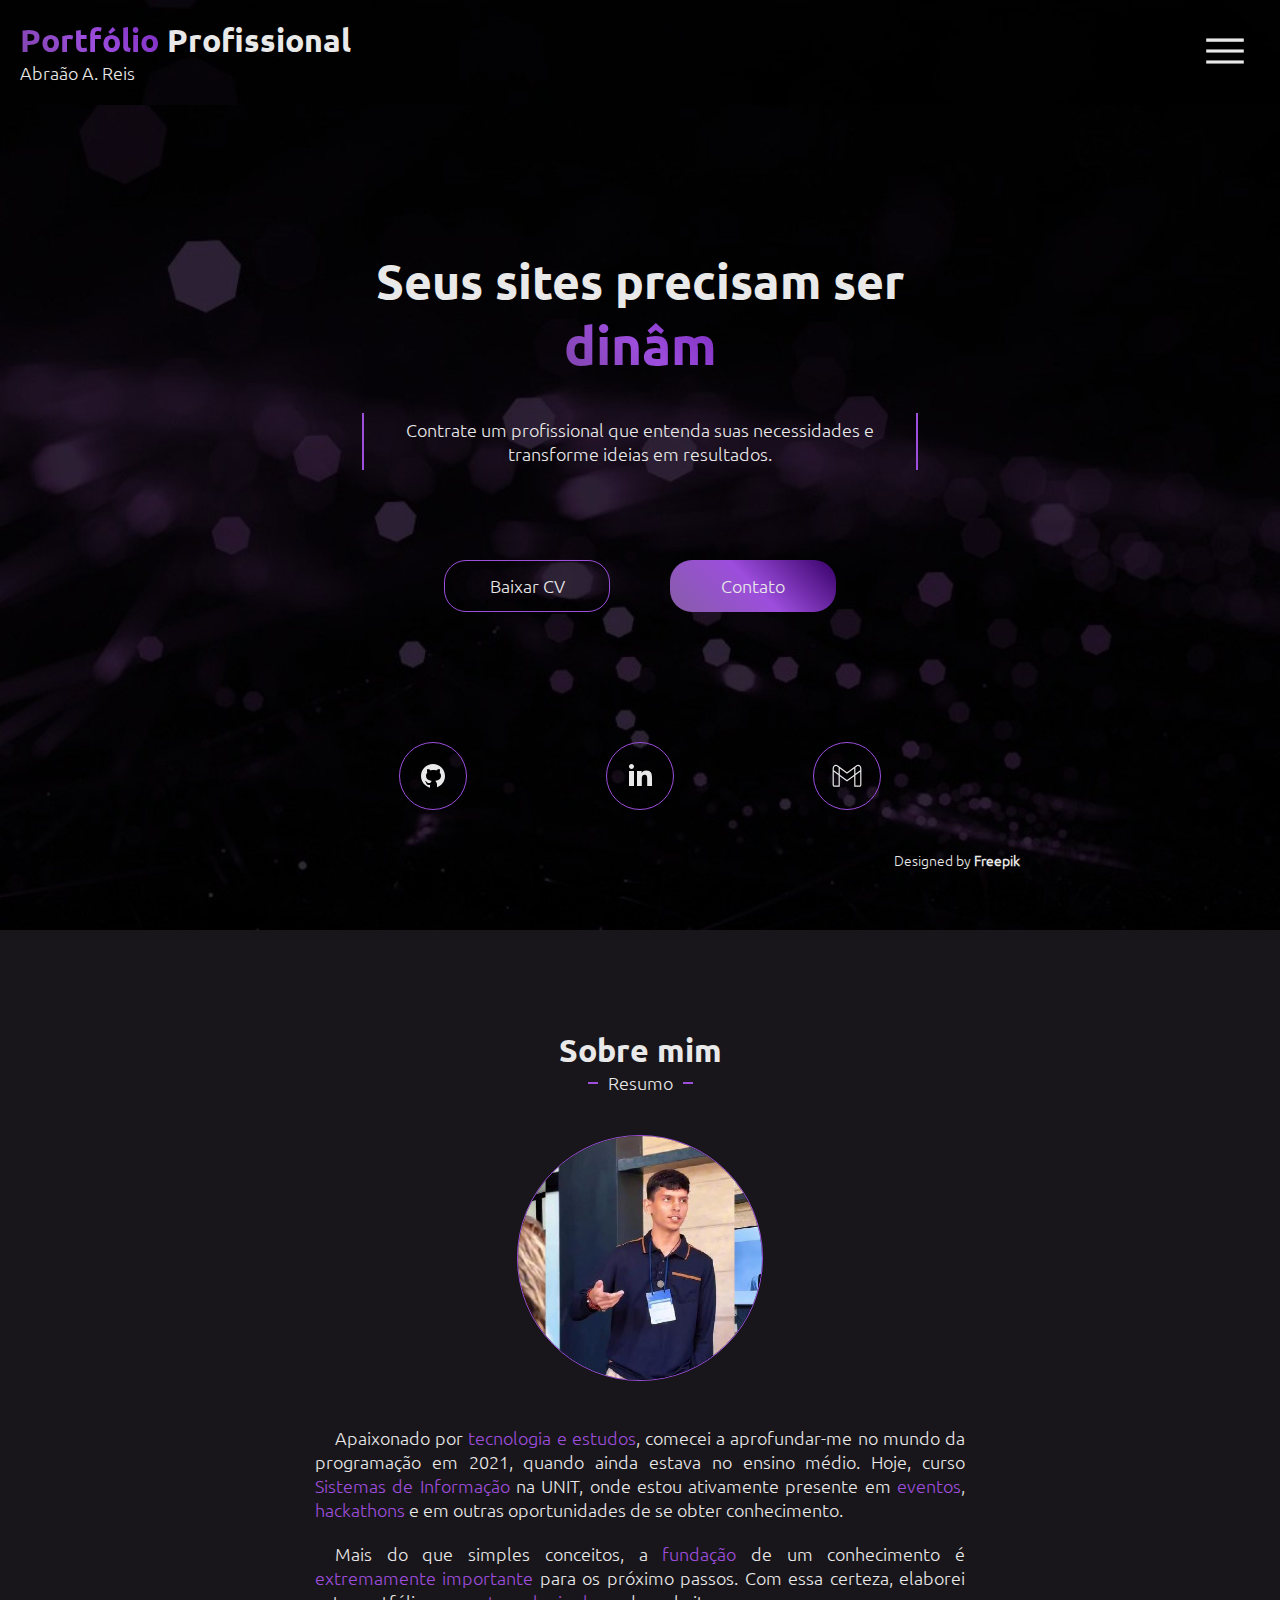
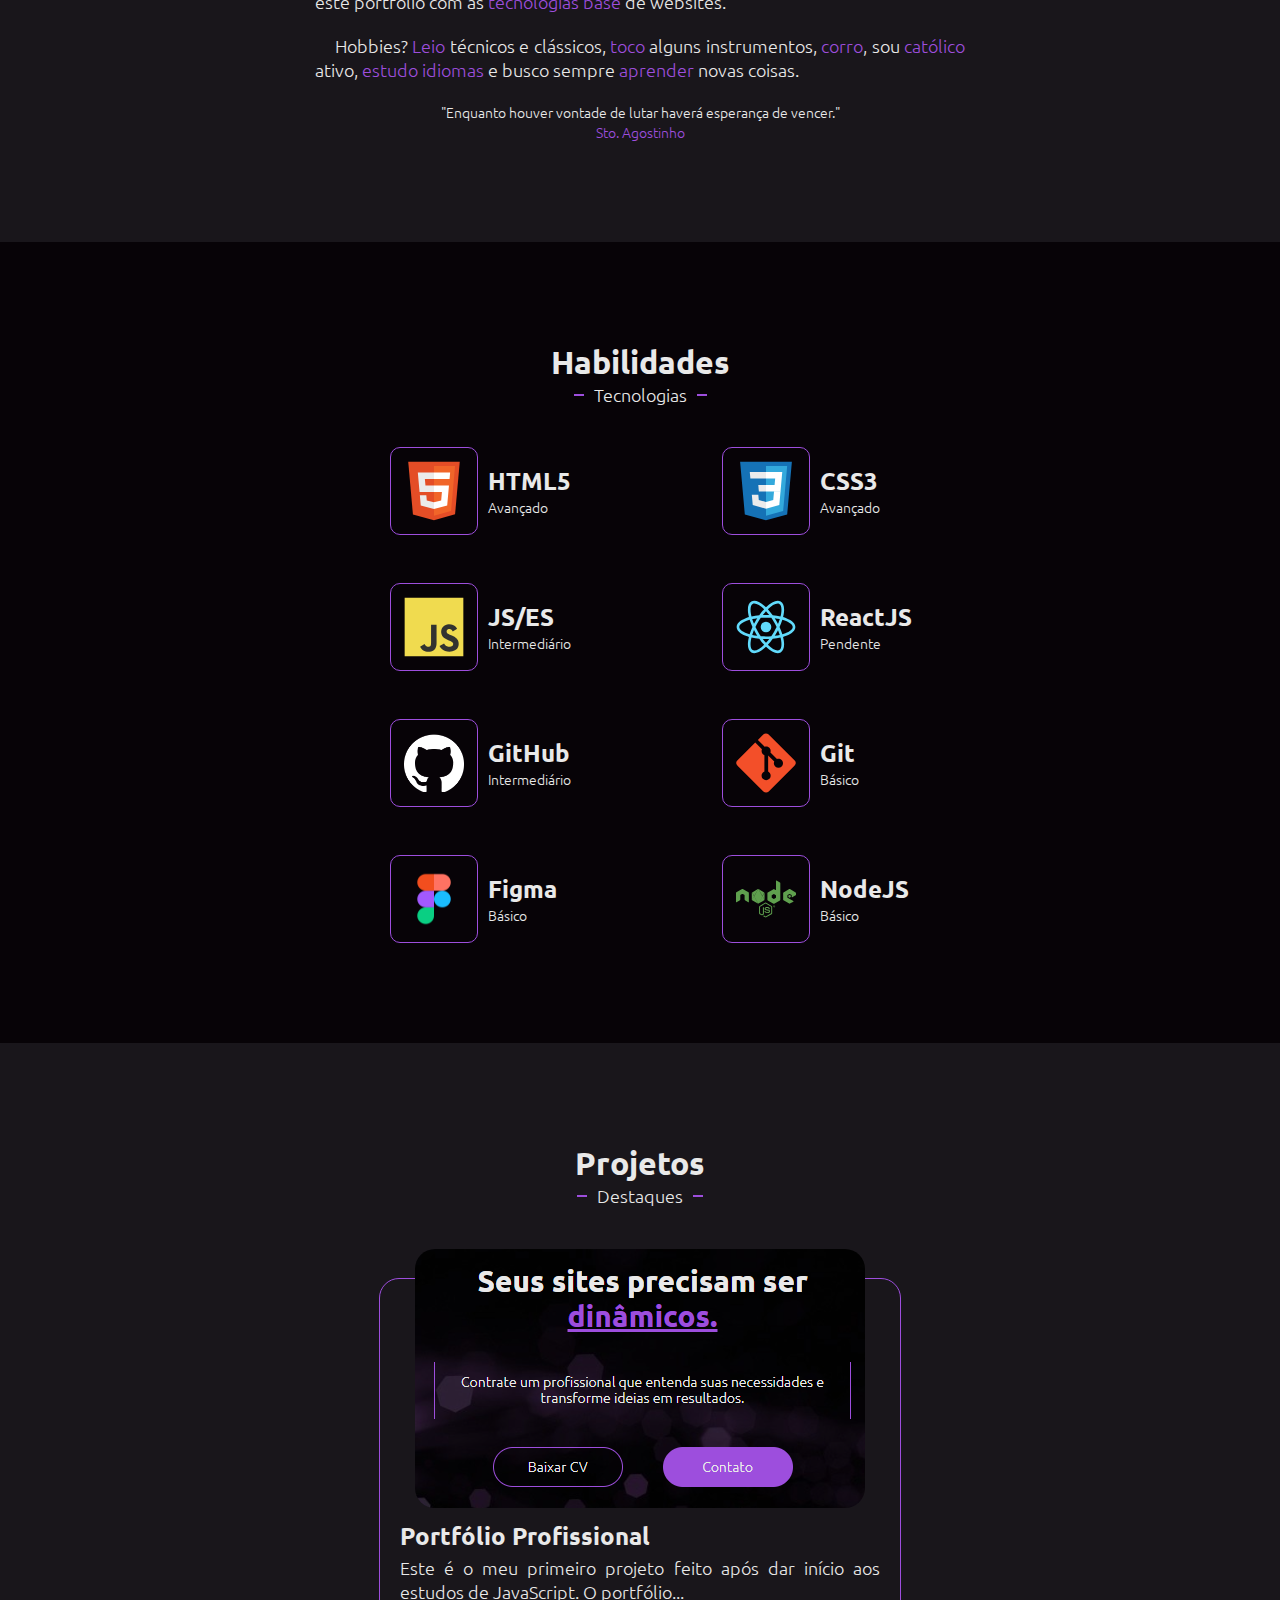
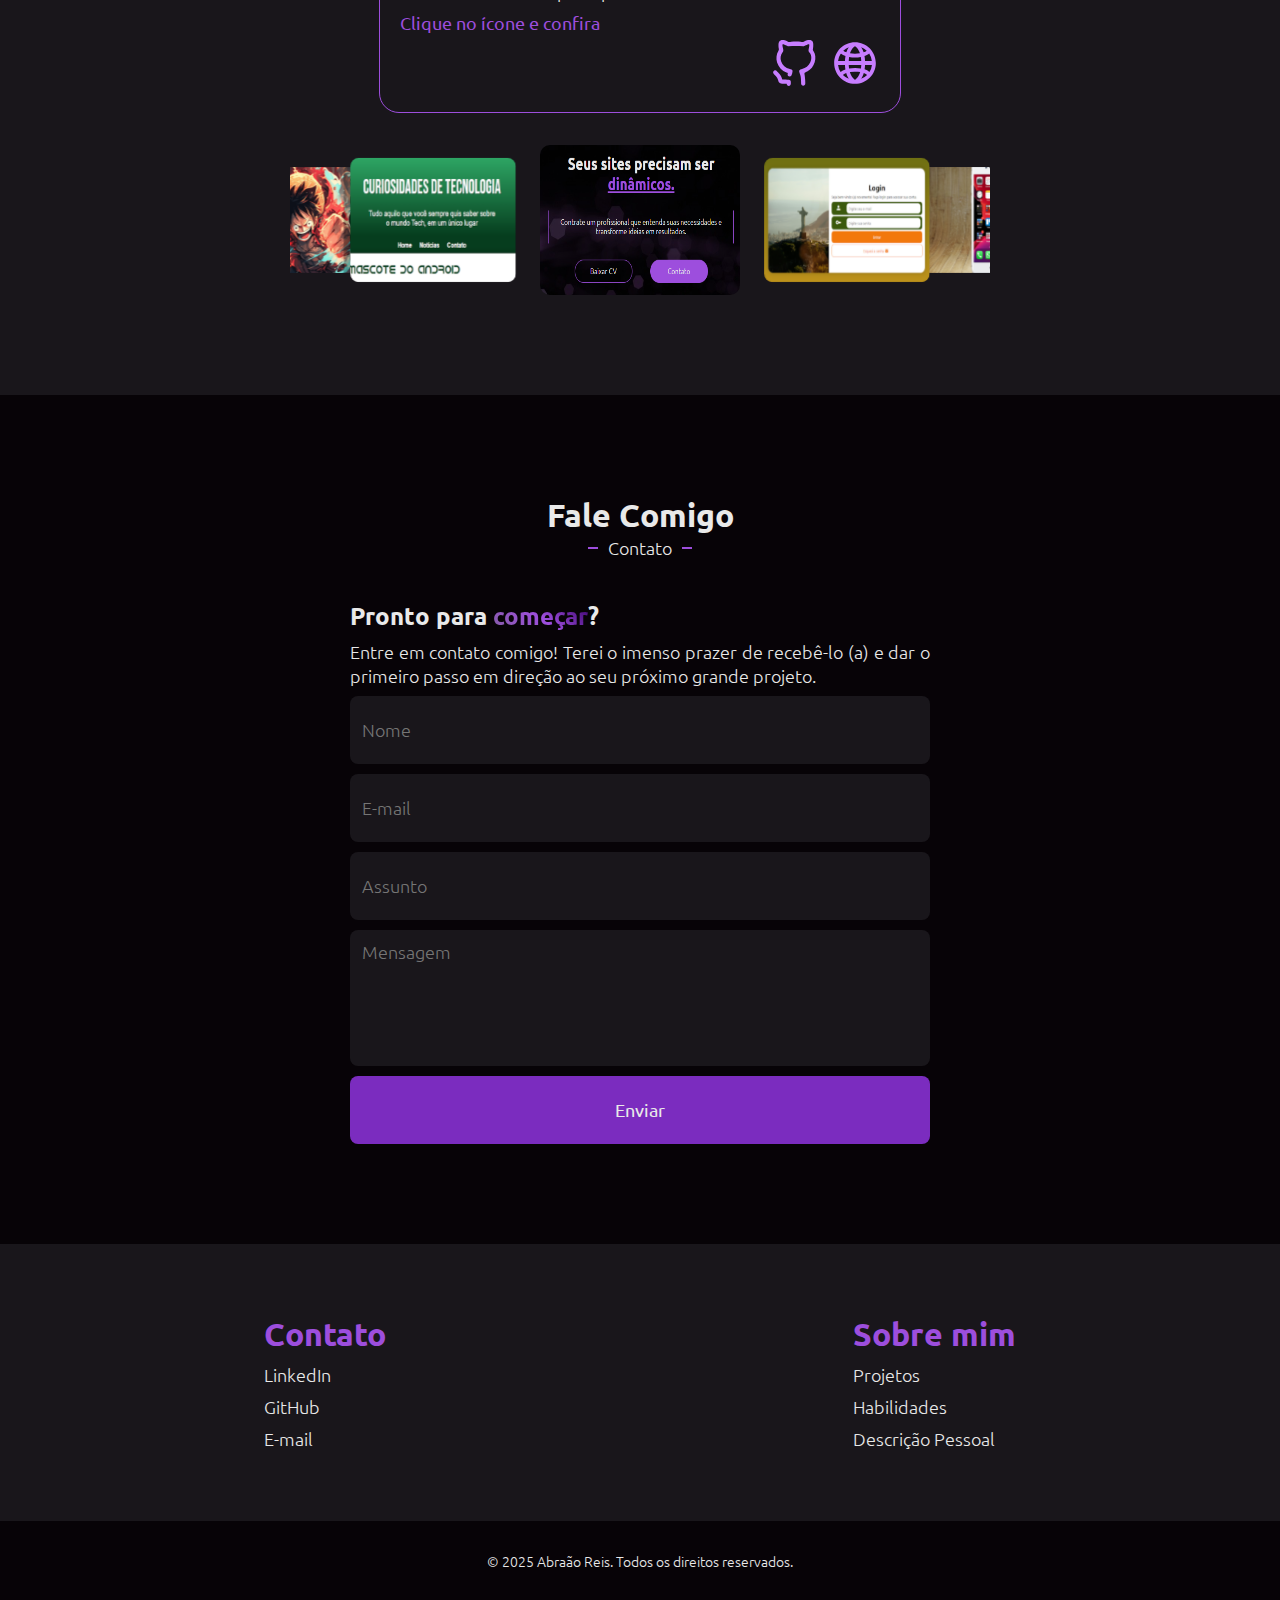
<file: index.html>
<!DOCTYPE html>
<html lang="pt-br">
<head>
    <meta charset="UTF-8">
    <meta name="viewport" content="width=device-width, initial-scale=1.0">

    <link rel="stylesheet" href="src/assets/styles/reset.css">
    <link rel="stylesheet" href="src/assets/styles/style.css">
    <link rel="stylesheet" href="src/assets/styles/responsive.css">

    <link rel="shortcut icon" href="src/assets/images/icons/favicon.ico" type="image/x-icon">

    <link rel="stylesheet" href="https://unpkg.com/swiper/swiper-bundle.min.css" />
    <script src="https://unpkg.com/swiper/swiper-bundle.min.js"></script>

    <link rel="stylesheet" href="https://fonts.googleapis.com/css2?family=Material+Symbols+Outlined:opsz,wght,FILL,GRAD@20..48,100..700,0..1,-50..200&icon_names=menu" />

    <title>Portfólio Profissional</title>
</head>
<body>
    
    <header>
        <a href="#">
            <div id="header-text">
                <h2><span>Portfólio</span> Profissional</h2>
                <p>Abraão A. Reis</p>
            </div>
        </a>
        <div id="col-menu">
            <div id="menu-button"><span class="material-symbols-outlined">menu</span></div>
            <div class="screen-darken"></div>
            <div id="side-menu">
                <img src="./src/assets/images/icons/close.svg" alt="Botão de Fechar">
                <nav>
                    <ul>
                        <li><a href="#intro">Início</a></li>
                        <li><a href="#about">Sobre mim</a></li>
                        <li><a href="#skills">Habilidades</a></li>
                        <li><a href="#projects">Projetos</a></li>
                        <li><a href="#contact">Contato</a></li>
                    </ul>
                </nav>
                <p>&copy; 2025 Abraão Reis</p>
            </div>
        </div>
    </header>
    
    <main>
        <section id="intro">
            <div class="title-container">
                <h1>Seus sites precisam ser <br> <span id="typing">dinâmicos.</span></h1>
                <div>
                    <div class="vsidebar"></div>
                    <p>Contrate um profissional que entenda suas necessidades e transforme ideias em resultados.</p>
                    <div class="vsidebar"></div>
                </div>
                <div id="useful-buttons">
                    <a href="./src/assets/pdf/cvabraaoreis.pdf" download>
                        <div id="cv-button">
                            <p>Baixar CV</p>
                        </div>
                    </a>
                    <a href="#contact">
                        <div id="contact-button">
                            <p>Contato</p>
                        </div>
                    </a>
                </div>
            </div>
            <div id="network-buttons">
                <a href="https://github.com/abraao-reyys" target="_blank">
                    <div>
                        <svg xmlns="http://www.w3.org/2000/svg" x="0px" y="0px" width="30" height="30" viewBox="0 0 30 30">
                            <path d="M15,3C8.373,3,3,8.373,3,15c0,5.623,3.872,10.328,9.092,11.63C12.036,26.468,12,26.28,12,26.047v-2.051 c-0.487,0-1.303,0-1.508,0c-0.821,0-1.551-0.353-1.905-1.009c-0.393-0.729-0.461-1.844-1.435-2.526 c-0.289-0.227-0.069-0.486,0.264-0.451c0.615,0.174,1.125,0.596,1.605,1.222c0.478,0.627,0.703,0.769,1.596,0.769 c0.433,0,1.081-0.025,1.691-0.121c0.328-0.833,0.895-1.6,1.588-1.962c-3.996-0.411-5.903-2.399-5.903-5.098 c0-1.162,0.495-2.286,1.336-3.233C9.053,10.647,8.706,8.73,9.435,8c1.798,0,2.885,1.166,3.146,1.481C13.477,9.174,14.461,9,15.495,9 c1.036,0,2.024,0.174,2.922,0.483C18.675,9.17,19.763,8,21.565,8c0.732,0.731,0.381,2.656,0.102,3.594 c0.836,0.945,1.328,2.066,1.328,3.226c0,2.697-1.904,4.684-5.894,5.097C18.199,20.49,19,22.1,19,23.313v2.734 c0,0.104-0.023,0.179-0.035,0.268C23.641,24.676,27,20.236,27,15C27,8.373,21.627,3,15,3z"></path>
                        </svg>
                    </div>
                </a>
                <a href="https://www.linkedin.com/in/abraaoreis/" target="_blank">
                    <div>
                        <svg xmlns="http://www.w3.org/2000/svg" x="0px" y="0px" width="30" height="30" viewBox="0 0 30 30">
                            <path d="M9,25H4V10h5V25z M6.501,8C5.118,8,4,6.879,4,5.499S5.12,3,6.501,3C7.879,3,9,4.121,9,5.499C9,6.879,7.879,8,6.501,8z M27,25h-4.807v-7.3c0-1.741-0.033-3.98-2.499-3.98c-2.503,0-2.888,1.896-2.888,3.854V25H12V9.989h4.614v2.051h0.065 c0.642-1.18,2.211-2.424,4.551-2.424c4.87,0,5.77,3.109,5.77,7.151C27,16.767,27,25,27,25z"></path>
                        </svg>
                    </div>
                </a>
                <a href="mailto:abraaoreispersonal@gmail.com" target="_blank">
                    <div>
                        <svg xmlns="http://www.w3.org/2000/svg" x="0px" y="0px" width="30" height="30" viewBox="0 0 50 50">
                            <path d="M 43.753906 6.4023438 C 42.53621 6.3489969 41.294792 6.712898 40.271484 7.46875 L 37.525391 9.4960938 L 25 18.755859 L 12.591797 9.5839844 A 1.0001 1.0001 0 0 0 11.949219 9.3007812 L 12.199219 9.3007812 L 9.734375 7.4765625 C 8.7104042 6.7188363 7.4671493 6.3528895 6.2480469 6.40625 C 5.0289444 6.4596105 3.8349462 6.9314667 2.9082031 7.8457031 C 1.7309454 9.0063798 1 10.629831 1 12.410156 L 1 15.84375 A 1.0001 1.0001 0 0 0 1 16.138672 L 1 39.5 C 1 41.421188 2.5788117 43 4.5 43 L 12 43 A 1.0001 1.0001 0 0 0 13 42 L 13 25.373047 L 24.40625 33.804688 A 1.0001 1.0001 0 0 0 25.59375 33.804688 L 37 25.373047 L 37 42 A 1.0001 1.0001 0 0 0 38 43 L 45.5 43 C 47.421188 43 49 41.421188 49 39.5 L 49 16.119141 A 1.0001 1.0001 0 0 0 49 15.859375 L 49 12.410156 C 49 10.6517 48.290455 9.0357821 47.128906 7.8730469 C 47.095336 7.8394769 47.084086 7.83018 47.097656 7.84375 A 1.0001 1.0001 0 0 0 47.091797 7.8378906 C 46.165242 6.9256756 44.971603 6.4556905 43.753906 6.4023438 z M 43.644531 8.4003906 C 44.400835 8.4300436 45.134049 8.7168876 45.689453 9.2636719 C 45.708363 9.2823439 45.722171 9.2964424 45.712891 9.2871094 C 46.50934 10.084374 47 11.188613 47 12.410156 L 47 15.496094 L 39 21.408203 L 39 11 A 1.0001 1.0001 0 0 0 38.996094 10.898438 L 41.458984 9.078125 A 1.0001 1.0001 0 0 0 41.460938 9.078125 C 42.109578 8.598977 42.888228 8.3707375 43.644531 8.4003906 z M 6.3574219 8.40625 C 7.1145694 8.37661 7.8958927 8.6037105 8.5449219 9.0839844 L 11.003906 10.902344 A 1.0001 1.0001 0 0 0 11 11 L 11 21.408203 L 3 15.496094 L 3 12.410156 C 3 11.174482 3.5017577 10.068855 4.3125 9.2695312 C 4.8677569 8.7217677 5.6002743 8.4358895 6.3574219 8.40625 z M 37 12.371094 L 37 22.886719 L 25 31.755859 L 13 22.886719 L 13 12.373047 L 24.40625 20.804688 A 1.0001 1.0001 0 0 0 25.59375 20.804688 L 37 12.371094 z M 3 17.982422 L 11 23.896484 L 11 41 L 4.5 41 C 3.6591883 41 3 40.340812 3 39.5 L 3 17.982422 z M 47 17.982422 L 47 39.5 C 47 40.340812 46.340812 41 45.5 41 L 39 41 L 39 23.896484 L 47 17.982422 z"></path>
                            </svg>
                    </div>
                </a>
            </div>
            <p>Designed by <strong>Freepik</strong></p>
        </section>

        <section id="about">
            <header class="title-container">
                <h2>Sobre mim</h2>
                <div>
                    <div class="hsidebar"></div>
                    <p>Resumo</p>
                    <div class="hsidebar"></div>
                </div>
            </header>
            <article>
                <figure>
                    <img src="./src/assets/images/photo.jpeg" alt="Foto Pessoal">
                </figure>
                <p>Apaixonado por <span>tecnologia e estudos</span>, comecei a aprofundar-me no mundo da programação em 2021, quando ainda estava no ensino médio. Hoje, curso <span>Sistemas de Informação</span> na UNIT, onde estou ativamente presente em <span>eventos</span>, <span>hackathons</span> e em outras oportunidades de se obter conhecimento.</p>
                <p>Mais do que simples conceitos, a <span>fundação</span> de um conhecimento é <span>extremamente importante</span> para os próximo passos. Com essa certeza, elaborei este portfólio com as <span>tecnologias base</span> de websites.</p>
                <p>Hobbies? <span>Leio</span> técnicos e clássicos, <span>toco</span> alguns instrumentos, <span>corro</span>, sou <span>católico</span> ativo, <span>estudo idiomas</span> e busco sempre <span>aprender</span> novas coisas.</p>
                <p style="text-indent: 0; text-align: center;">"Enquanto houver vontade de lutar haverá esperança de vencer." <br> <span>Sto. Agostinho</span></p>
            </article>
        </section>

        <section id="skills">
            <header class="title-container">
                <h2>Habilidades</h2>
                <div>
                    <div class="hsidebar"></div>
                    <p>Tecnologias</p>
                    <div class="hsidebar"></div>
                </div>
            </header>
            <article>
                <div class="card-skill">
                    <div class="logo-skill">
                        <img src="./src/assets/images/icons/html.svg" alt="Logo do HTML5">
                    </div>
                    <div class="text-skill">
                        <h3>HTML5</h3>
                        <p>Avançado</p>
                    </div>
                </div>
                <div class="card-skill">
                    <div class="logo-skill">
                        <img src="./src/assets/images/icons/css.svg" alt="Logo do CSS3">
                    </div>
                    <div class="text-skill">
                        <h3>CSS3</h3>
                        <p>Avançado</p>
                    </div>
                </div>
                <div class="card-skill">
                    <div class="logo-skill">
                        <img src="./src/assets/images/icons/javascript.svg" alt="Logo do JavaScript">
                    </div>
                    <div class="text-skill">
                        <h3>JS/ES</h3>
                        <p>Intermediário</p>
                    </div>
                </div>
                <div class="card-skill">
                    <div class="logo-skill">
                        <img src="./src/assets/images/icons/react.svg" alt="Logo do React.js">
                    </div>
                    <div class="text-skill">
                        <h3>ReactJS</h3>
                        <p>Pendente</p>
                    </div>
                </div>
                <div class="card-skill">
                    <div class="logo-skill">
                        <img src="./src/assets/images/icons/github.png" alt="Logo do Github">
                    </div>
                    <div class="text-skill">
                        <h3>GitHub</h3>
                        <p>Intermediário</p>
                    </div>
                </div>
                <div class="card-skill">
                    <div class="logo-skill">
                        <img src="./src/assets/images/icons/git.svg" alt="Logo do Git">
                    </div>
                    <div class="text-skill">
                        <h3>Git</h3>
                        <p>Básico</p>
                    </div>
                </div>
                <div class="card-skill">
                    <div class="logo-skill">
                        <img src="./src/assets/images/icons/figma.png" alt="Logo do Figma">
                    </div>
                    <div class="text-skill">
                        <h3>Figma</h3>
                        <p>Básico</p>
                    </div>
                </div>
                <div class="card-skill">
                    <div class="logo-skill">
                        <img src="./src/assets/images/icons/nodejs.svg" alt="Logo do Node.js">
                    </div>
                    <div class="text-skill">
                        <h3>NodeJS</h3>
                        <p>Básico</p>
                    </div>
                </div>
            </article>
        </section>

        <section id="projects">
            <header class="title-container">
                <h2>Projetos</h2>
                <div>
                    <div class="hsidebar"></div>
                    <p>Destaques</p>
                    <div class="hsidebar"></div>
                </div>
            </header>
            <article>
                <div id="project-box">
                    <div style="display: block;" class="project-info">
                        <div class="img-box">
                            <img src="./src/assets/images/project-portfolio.png" alt="Captura de tela do Projeto Portfólio">
                        </div>
                        <h3>Portfólio Profissional</h3>
                        <p>Este é o meu primeiro projeto feito após dar início aos estudos de JavaScript. O portfólio...</p>
                        <p>Clique no ícone e confira</p>
                        <div class="project-links">
                            <div>
                                <a target="_blank" href="https://github.com/abraao-reyys/portfolio-profissional"><img src="./src/assets/images/icons/github.svg" alt="Ícone do Github"></a>
                            </div>
                            <div>
                                <a target="_blank" href="https://abraao-reyys.github.io/portfolio-profissional/"><img src="./src/assets/images/icons/deploy.svg" alt="Ícone da Internet"></a>
                            </div>
                        </div>
                    </div>
                    <div style="display: none;" class="project-info">
                        <div class="img-box">
                            <img src="./src/assets/images/project-login.png" alt="Captura de tela do Projeto Login">
                        </div>
                        <h3>Tela de Login</h3>
                        <p>Criado ao final do módulo de formulários HTML do CursoemVideo para testar habilidades, inclusive em CSS.</p>
                        <p>Clique no ícone e confira</p>
                        <div class="project-links">
                            <div>
                                <a target="_blank" href="https://github.com/abraao-reyys/projeto-login?tab=readme-ov-file"><img src="./src/assets/images/icons/github.svg" alt="Ícone do Github"></a>
                            </div>
                            <div>
                                <a target="_blank" href="https://abraao-reyys.github.io/projeto-login/"><img src="./src/assets/images/icons/deploy.svg" alt="Ícone da Internet"></a>
                            </div>
                        </div>
                    </div>
                    <div style="display: none;" class="project-info">
                        <div class="img-box">
                            <img src="./src/assets/images/project-socialmedia.png" alt="Captura de tela do projeto Redes Sociais">
                        </div>
                        <h3>Redes Sociais iFrame</h3>
                        <p>Criado ao final do módulo de iFrames HTML do CursoemVideo. Além dos iFrames, coloquei em prática...</p>
                        <p>Clique no ícone e confira</p>
                        <div class="project-links">
                            <div>
                                <a target="_blank" href="https://github.com/abraao-reyys/projeto-social-media"><img src="./src/assets/images/icons/github.svg" alt="Ícone do Github"></a>
                            </div>
                            <div>
                                <a target="_blank" href="https://abraao-reyys.github.io/projeto-social-media/"><img src="./src/assets/images/icons/deploy.svg" alt="Ícone da Internet"></a>
                            </div>
                        </div>
                    </div>
                    <div style="display: none;" class="project-info">
                        <div class="img-box">
                            <img src="./src/assets/images/project-cordel.png" alt="Captura de tela do Projeto Cordel Moderno">
                        </div>
                        <h3>Cordel Moderno</h3>
                        <p>Criado como desafio através do CursoemVideo com o objetivo de elaborar um Efeito Parallax.</p>
                        <p>Clique no ícone e confira</p>
                        <div class="project-links">
                            <div>
                                <a target="_blank" href="https://github.com/abraao-reyys/projeto-cordel"><img src="./src/assets/images/icons/github.svg" alt="Ícone do Github"></a>
                            </div>
                            <div>
                                <a target="_blank" href="https://abraao-reyys.github.io/projeto-cordel/"><img src="./src/assets/images/icons/deploy.svg" alt="Ícone da Internet"></a>
                            </div>
                        </div>
                    </div>
                    <div style="display: none;" class="project-info">
                        <div class="img-box">
                            <img src="./src/assets/images/project-onepiece.png" alt="Captura de tela do Projeto One Piece">
                        </div>
                        <h3>Personagens One Piece</h3>
                        <p>Este foi o meu primeiro projeto quando iniciei os estudos em web front-end. Idealizado pelo DevEmDobro.</p>
                        <p>Clique no ícone e confira</p>
                        <div class="project-links">
                            <div>
                                <a target="_blank" href="https://github.com/abraao-reyys/projeto-one-piece"><img src="./src/assets/images/icons/github.svg" alt="Ícone do Github"></a>
                            </div>
                            <div>
                                <a target="_blank" href="https://abraao-reyys.github.io/projeto-one-piece/"><img src="./src/assets/images/icons/deploy.svg" alt="Ícone da Internet"></a>
                            </div>
                        </div>
                    </div>
                    <div style="display: none;" class="project-info">
                        <div class="img-box">
                            <img src="./src/assets/images/project-android.png" alt="Captura de tela do Projeto Blog Android">
                        </div>
                        <h3>Blog Android</h3>
                        <p>Criado como desafio através do CursoemVideo com o objetivo de pôr em prática as habilidades em CSS.</p>
                        <p>Clique no ícone e confira</p>
                        <div class="project-links">
                            <div>
                                <a target="_blank" href="https://github.com/abraao-reyys/projeto-android"><img src="./src/assets/images/icons/github.svg" alt="Ícone do Github"></a>
                            </div>
                            <div>
                                <a target="_blank" href="https://abraao-reyys.github.io/projeto-android/"><img src="./src/assets/images/icons/deploy.svg" alt="Ícone da Internet"></a>
                            </div>
                        </div>
                    </div>
                </div>
                <div class="swiper">
                    <div class="swiper-wrapper">
                      <img class="swiper-slide" src="./src/assets/images/project-portfolio.png" alt="Captura de Tela do Projeto Portfólio">
                      <img class="swiper-slide" src="./src/assets/images/project-login.png" alt="">
                      <img class="swiper-slide" src="./src/assets/images/project-socialmedia.png" alt="Captura de Tela do Projeto Redes Sociais">
                      <img class="swiper-slide" src="./src/assets/images/project-cordel.png" alt="Captura de Tela do Projeto Cordel">
                      <img class="swiper-slide" src="./src/assets/images/project-onepiece.png" alt="Captura de Tela do Projeto One Piece">
                      <img class="swiper-slide" src="./src/assets/images/project-android.png" alt="Captura de Tela do Projeto Android">
                    </div>
                </div>
            </article>
        </section>

        <section id="contact">
            <header class="title-container">
                <h2>Fale Comigo</h2>
                <div>
                    <div class="hsidebar"></div>
                    <p>Contato</p>
                    <div class="hsidebar"></div>
                </div>
            </header>
            <article>
                <h3>Pronto para <span>começar</span>?</h3>
                <p>Entre em contato comigo! Terei o imenso prazer de recebê-lo (a) e dar o primeiro passo em direção ao seu próximo grande projeto.</p>
                <form action="https://formspree.io/f/xwpvkwll" method="post" autocomplete="on">
                    <div>
                        <label for="iname"></label>
                        <input type="text" name="name" id="iname" placeholder="Nome" required autocapitalize="words" autocomplete="on">
                    </div>
                    <div>
                        <label for="iemail"></label>
                        <input type="email" name="email" id="iemail" placeholder="E-mail" required autocomplete="on">
                    </div>
                    <div>
                        <label for="isubject"></label>
                        <input type="text" name="subject" id="isubject" placeholder="Assunto" required autocapitalize="sentences">
                    </div>
                    <div>
                        <label for="imessage"></label>
                        <textarea name="message" id="imessage" placeholder="Mensagem" required autocapitalize="sentences"></textarea>
                    </div>
                    <div>
                        <input type="submit" value="Enviar">
                    </div>
                </form>
            </article>
        </section>
    </main>
    <footer>
        <div id="footer-links">
            <div id="contact-info">
                <h2>Contato</h2>
                <a target="_blank" href="https://www.linkedin.com/in/abraaoreis/">
                    <p>LinkedIn</p>
                </a>
                <a target="_blank" href="https://github.com/abraao-reyys">
                    <p>GitHub</p>
                </a>
                <a target="_blank" href="mailto:abraaoreispersonal@gmail.com">
                    <p>E-mail</p>
                </a>
            </div>
            <div id="about-info">
                <h2>Sobre mim</h2>
                <a href="#projects">
                    <p>Projetos</p>
                </a>
                <a href="#skills">
                    <p>Habilidades</p>
                </a>
                <a href="#about">
                    <p>Descrição Pessoal</p>
                </a>
            </div>
        </div>
        <div id="footer-credits">
            <p>&copy; 2025 Abraão Reis. Todos os direitos reservados.</p>
        </div>
    </footer>
    <script src="script.js"></script>
</body>
</html>
</file>
<file: src/assets/styles/style.css>
@charset "UTF-8";

@font-face {
    font-family: 'Ubuntu Light';
    src: url(../fonts/Ubuntu-Light.ttf);
}

@font-face {
    font-family: 'Ubuntu Regular';
    src: url(../fonts/Ubuntu-Regular.ttf);
}

@font-face {
    font-family: 'Ubuntu Bold';
    src: url(../fonts/Ubuntu-Bold.ttf);
}

:root {
    /* Colors */
    --primary-color: #E9E9E9;
    --secondary-color: #9D969B;
    --base-color: #9D4EDD;
    --dark-base-color: #7B2CBF;

    --background-dark: #070307;
    --background-light: #19161B;

    /* Fonts */
    --font-light: 'Ubuntu Light', sans-serif;
    --font-regular: 'Ubuntu Regular', sans-serif;
    --font-bold: 'Ubuntu Bold', sans-serif;

    /* Font Sizes */
    --font-size-base: 14px;
    --font-size-small: 10px;

    --font-size-h1: 30px;
    --font-size-h2: 26px;
    --font-size-h3: 18px;
}

html {
    scroll-behavior: smooth;
}

body {
    height: 100vh;
    width: 100%;

    background-color: var(--background-dark);
}

body h1, h2, h3, p {
    color: var(--primary-color);
}

body h1, h2, h3 {
    font-family: var(--font-bold);
}

body > header {
    display: flex;
    justify-content: space-between;

    width: 100%;
    padding: 20px;

    background-image: url(../images/background-p.jpg);
    background-size: cover;
    background-repeat: no-repeat;
    background-position: right bottom;

    position: fixed;
    z-index: 10;
}

body .screen-darken {
    display: none;

    width: 100vw;
    height: 100vh;

    background-color: rgba(0, 0, 0, 0.6);

    z-index: 15;
    pointer-events: none;
    position: fixed;
    top: 0;
    left: 0;
}
  

header a {
    text-decoration: none;
}

header div#col-menu {
    display: flex;
    align-items: center;
    justify-content: center;

    padding-right: 30px;

    text-align: right;
}

header div#menu-button span {
    color: var(--primary-color);
    font-size: 36px;

    user-select: none;
    cursor: pointer;
}

header div#menu-button span:hover {
    font-size: 38px;

    transition: font-size 0.2s;
}

header #side-menu {
    display: grid;

    width: 0vw;
    height: 100vh;
    padding: 0px; /* O JS irá adicionar 20px*/

    background-color: var(--background-dark);

    z-index: 20;
    position: fixed;
    top: 0;
    right: 0;

    transition: width 0.6s, padding 0.7s;
}

header #side-menu img {
    width: 40px;

    cursor: pointer;
}

header #side-menu ul {
    display: grid;
    gap: 12px;
}

header #side-menu li {
    list-style-type: none;
}

header #side-menu li a {
    color: var(--primary-color);
    font-size: var(--font-size-h2);
    font-family: var(--font-bold);

    transition: padding 0.5s;
}

header #side-menu li a:hover {
    padding-right: 25px;

    color: var(--base-color);

    transition: padding 0.5s;
}

header #side-menu p {
    opacity: 30%;
}

div h1 {
    height: 73px;
    margin-bottom: 28px;

    color: var(--primary-color);
    text-align: center;
    font-size: var(--font-size-h1);
    font-family: var(--font-bold);
}

div h1 span {
    color: var(--base-color);
    font-size: 1.1em;
    background: linear-gradient(45deg, #7e44aa, #9D4EDD ,#7B2CBF);
    background-clip: text;
    -webkit-text-fill-color: transparent;
}

div h2 {
    color: var(--primary-color);
    font-size: var(--font-size-h2);
    font-family: var(--font-bold);
}

div h2 span {
    background: linear-gradient(45deg, #7e44aa, #9D4EDD ,#7B2CBF);
    background-clip: text;
    -webkit-text-fill-color: transparent;
}

div p {
    font-size: var(--font-size-base);
    font-family: var(--font-light);
}

section {
    padding: 70px 20px;

    background-color: var(--background-dark);
}

section:nth-of-type(1) {
    padding: 20px;
}

section:nth-of-type(2n) {
    background-color: var(--background-light);
}

section#intro {
    display: grid;
    grid-template-rows: auto auto;
    gap: 20px;
    align-items: center;
    justify-content: center;

    height: 580px;
    padding-top: 164px;
    
    text-align: center;

    background-image: url(../images/background-p-invert.jpg);
    background-repeat: no-repeat;
    background-size: cover;
    background-position: right bottom;
}

.title-container {
    text-align: center;
}

.title-container h2 {
    text-align: center;
    font-size: var(--font-size-h2);
    font-family: var(--font-bold);
}

.title-container > div {
    display: flex;
    flex-flow: row nowrap;
    align-items: center;
    justify-content: center;
}

div.title-container:nth-of-type(1) > div {
    margin-bottom: 28px;
}

.title-container > div > p { 
    flex: auto;
    flex-grow: 0;

    padding: 0px 10px;

    text-align: center;
    font-size: var(--font-size-base);
    font-family: var(--font-light);
}

div div.vsidebar {
    height: 57px;
    width: 2px;

    background-color: var(--base-color);
}

div div.hsidebar {
    height: 2px;
    width: 10px;

    background-color: var(--base-color);
}

div#useful-buttons {
    display: flex;
    flex-flow: row;
    justify-content: center;

    font-size: var(--font-size-base);
    font-family: var(--font-regular);
}

div#useful-buttons div {
    display: flex;
    align-items: center;
    justify-content: center;

    height: 40px;
    width: 130px;
    margin: 0px 20px;

    border-radius: 22px;

    cursor: pointer;
}

div#useful-buttons div p {
    user-select: none;
}

div#useful-buttons a {
    text-decoration: none;

    user-select: none;
}

div#useful-buttons #cv-button {
    border: 1px solid var(--base-color);
    box-sizing: border-box;
}

div#useful-buttons #cv-button:hover {
    background-color: var(--base-color);

    transition: background-color 0.6s;
}

div#useful-buttons #contact-button {
    color: var(--primary-color);

    background-image: linear-gradient(45deg, #865da7, #9D4EDD ,#370068);
}

div#useful-buttons #contact-button:hover {
    background-image: linear-gradient(45deg, #a98fbe, #b077df ,#7029ad);
}

div#network-buttons {
    display: flex;
    flex-flow: row nowrap;
    justify-content: space-evenly;

    user-select: none;
}

div#network-buttons div {
    display: flex;
    align-items: center;
    justify-content: center;

    height: 52px;
    width: 52px;

    border: 1px solid var(--base-color);
    border-radius: 50%;
}

div#network-buttons div:hover {
    border: 1.9px solid var(--primary-color);
    
    transition: border 0.5s;
}

div#network-buttons div {
    fill: var(--primary-color);
}

section#intro > p {
    align-self: end;
    justify-self: end;

    font-size: var(--font-size-small);
    font-family: var(--font-light);

    user-select: none;
}

section#about {
    display: grid;
    grid-template-rows: min-content;
    gap: 40px;

    scroll-margin-top: 80px;
}

section#about article {
    display: grid;
    grid-template-rows: min-content;
    justify-content: center;
    gap: 20px;

    text-align: justify;
    font-size: var(--font-size-base);
    font-family: var(--font-light);
}

section#about article p {
    text-indent: 20px;
    max-width: 450px;
}

section#about article p:last-of-type {
    font-size: var(--font-size-small);
}

section#about span {
    color: var(--base-color);
}

section#about figure {
    text-align: center;
}

section#about img {
    max-width: 190px;
    margin-bottom: 20px;

    border-radius: 50%;
    border: 1px solid var(--base-color);
}

section#skills {
    scroll-margin-top: 80px;
}

section#skills header {
    margin-bottom: 40px;
}

section#skills article {
    display: grid;
    grid-template-columns: repeat(2, 1fr);
    gap: 48px;
    column-gap: 12px;

    min-width: 320px;
    max-width: 420px;
    margin: auto;
}

section#skills article img {
    max-width: 48px;
}

section#skills .card-skill {
    display: flex;
    flex-flow: row wrap;
    align-items: center;
    justify-content: left;
}

section#skills .card-skill:nth-of-type(2n) {
    justify-content: right;
}

section#skills .logo-skill {
    display: flex;
    align-items: center;
    justify-content: center;

    height: 60px;
    width: 60px;
    padding: 5px;

    border: 1px solid var(--base-color);
    border-radius: 10px;
}

section#skills .text-skill {
    padding-left: 10px;
}

section#skills article div:nth-of-type(2n) .text-skill {
    width: 70px;
}

section#skills .text-skill h3 {
    font-size: var(--font-size-h3);
    font-family: var(--font-bold);
}

section#skills .text-skill p {
    font-size: var(--font-size-small);
    font-family: var(--font-light);
}

section#projects {
    scroll-margin-top: 80px;
}

section#projects header {
    margin-bottom: 70px;
}

section#projects article > div:nth-of-type(1) {
    border: 1px solid var(--base-color);
}

section#projects article p {
    padding: 4px 0px;

    text-align: justify;
    font-size: var(--font-size-base);
    font-family: var(--font-light);
}

section#projects p:nth-of-type(2) {
    color: var(--base-color);
    font-family: var(--font-regular);
}

section #project-box {
    display: flex;

    max-width: 480px;
    padding: 20px;
    margin: auto;
    margin-bottom: 32px;

    border: 1px solid var(--base-color);
    border-radius: 20px;
}

section .project-info {
    width: 100%;

    position: relative;
}

section .project-info h3 {
    font-size: var(--font-size-h3);
}

section#projects div.img-box {
    display: flex;
    justify-content: center;

    width: 100%;
}

section#projects div.img-box img {
    height: 60%;
    max-width: 100%;
    margin-top: -50px;
    margin-bottom: 12px;

    border-radius: 20px;
}

section#projects .project-links {
    display: flex;
    justify-content: right;
}

section#projects .project-links div {
    padding-left: 10px;
}

section#projects .project-links img {
    max-width: 38px;

    user-select: none;
}

section#projects .swiper {
    max-width: 700px;
    height: 18vw;
    cursor: grab;
    user-select: none;
}
  
section#projects .swiper-slide {
    display: flex;
    justify-content: center;
    align-items: center;

    width: 20px;

    border-radius: 10px;
}

section#contact {
    display: grid;
    justify-content: center;

    scroll-margin-top: 80px;
}

section#contact header {
    margin-bottom: 40px;
}

section#contact article {
    display: grid;
    grid-template-rows: auto auto;
    gap: 8px;

    max-width: 450px;
}

section#contact article p {
    text-align: justify;
    font-size: var(--font-size-base);
    font-family: var(--font-light);
}

section#contact article h3 {
    font-size: 1.5em;
}

section#contact span {
    background: linear-gradient(45deg, #865da7, #9D4EDD ,#370068);
    background-clip: text;
    -webkit-text-fill-color: transparent;
}

section#contact form {
    display: grid;
    grid-template-rows: auto auto;
    gap: 8px;
}

section#contact form div {
    height: 52px;
    width: 100%;
}

section#contact form div:nth-last-of-type(2) {
    height: 104px;
}

section#contact form input, textarea {
    height: 100%;
    width: 100%;

    color: var(--primary-color);
    text-indent: 12px;
    font-size: var(--font-size-base);
    font-family: var(--font-light);

    background-color: var(--background-light);
    border-radius: 8px;
    border: 0;
}

section#contact textarea {
    padding: 14px 12px;

    text-indent: 0;

    resize: none;
    box-sizing: border-box;
}

section#contact textarea::placeholder {
    line-height: 16px;
}

section#contact form input[type="submit"] {
    color: var(--primary-color);
    text-indent: 0;
    font-size: var(--font-size-base);
    font-family: var(--font-regular);

    background-color: var(--dark-base-color);

    cursor: pointer;
}

section#contact form input[type="submit"]:hover {
    background-color: var(--base-color);
}

footer #footer-links {
    display: flex;
    flex-flow: row wrap;
    justify-content: space-around;

    padding: 50px 20px;

    background-color: var(--background-light);
}

footer #footer-links h2 {
    color: var(--base-color);
}

footer #footer-links a {
    text-decoration: none;
}

footer #footer-links a p:hover {
    color: var(--base-color);
}

footer #footer-links > div {
    display: grid;
    grid-template-rows: auto auto;
    gap: 8px;
}

footer #footer-credits {
    padding: 20px 40px;

    background-color: var(--background-dark);
}

footer #footer-credits p {
    text-align: center;
    font-size: var(--font-size-small);
}
</file>
<file: src/assets/styles/responsive.css>
@charset "UTF-8";

@media screen and (min-width: 769px) {
    :root {
        --font-size-base: 18px;
        --font-size-small: 14px;
    
        --font-size-h1: 38px;
        --font-size-h2: 32px;
        --font-size-h3: 24px;
    }

    div h1 {
        margin-bottom: 40px;
    }

    header div#col-menu {
        padding-right: 50px;
    }

    header #side-menu img {
        width: 50px;
    }

    div.title-container:nth-of-type(1) > div {
        margin-bottom: 40px;
    }

    div.title-container:nth-of-type(1) > div > p {
        width: 70%;
    }

    header div#menu-button span {
        font-size: 50px;
    }

    section {
        padding: 100px 40px;
    }

    section#intro {
        padding: 100px 40px;
    }


    div#useful-buttons div {
        height: 52px;
        width: 166px;
        margin: 0px 30px;
    }

    div#network-buttons div {
        height: 66px;
        width: 66px;
    }

    section#intro {
        padding-top: 210px;
    }

    section#about img {
        max-width: 244px;
    }

    section#about article p {
        max-width: 580px;
    }

    section#skills .logo-skill {
        height: 76px;
        width: 76px;
    }

    section#skills article {
        max-width: 500px;
    }

    section#skills article img {
        max-width: 60px;
    }
    
    section#projects .project-links img {
        max-width: 50px;
    }

    section#projects .swiper {
        height: 15vw;
    }

    section#contact article {
        max-width: 580px;
    }

    section#contact form {
        gap: 10px;
    }

    section#contact form div {
        height: 68px;
    }

    section#contact form div:nth-last-of-type(2) {
        height: 136px;
    }

    footer #footer-links {
        padding: 70px 30px;
    }

    footer #footer-credits {
        padding: 30px 60px;
    }
}

@media screen and (min-width: 1024px) {
    :root {
        --font-size-h1: 48px;
    }

    header div#menu-button span:hover {
        font-size: 55px;
    
        transition: font-size 0.2s;
    }

    div h1 {
        margin-bottom: 90px;
    }

    div.title-container:nth-of-type(1) > div {
        margin-bottom: 90px;
    }

    section#intro {
        padding-top: 250px;

        gap: 40px;
    }
    
    section#about article p {
        max-width: 650px;
    }

    section#projects .swiper {
        height: 150px;
    }
}
</file>
